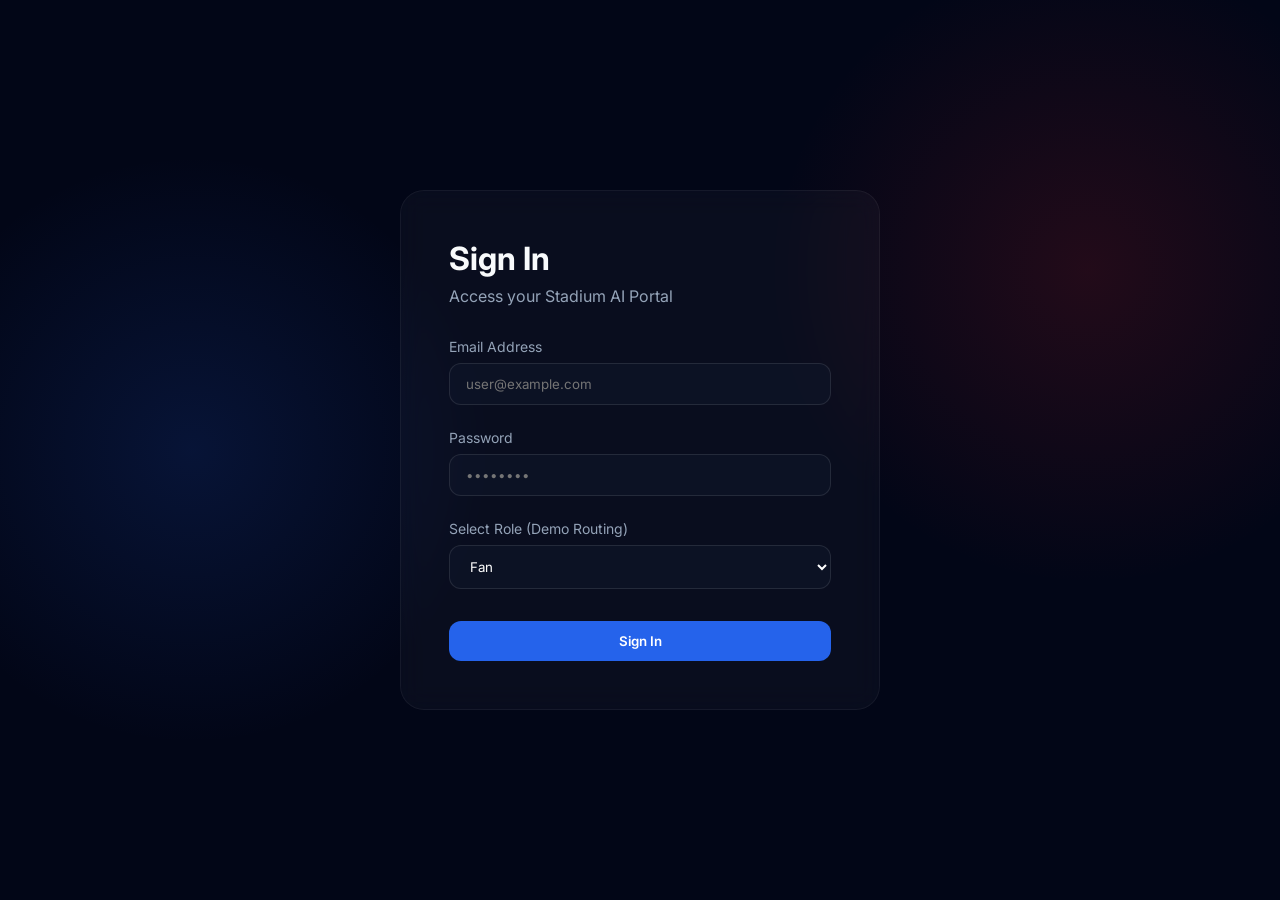
<file: login.html>
<!DOCTYPE html>
<html lang="en">
<head>
    <meta charset="UTF-8">
    <meta name="viewport" content="width=device-width, initial-scale=1.0">
    <title>Login - FIFA AI Stadium Companion</title>
    <link href="https://fonts.googleapis.com/css2?family=Inter:wght@400;500;600;700;800&display=swap" rel="stylesheet">
    <link rel="stylesheet" href="styles.css">
    <style>
        .login-wrapper { min-height: 100vh; display: flex; align-items: center; justify-content: center; padding: 2rem; }
        .login-box { width: 100%; max-width: 480px; padding: 3rem; }
        .error-msg { display: none; background: rgba(239, 68, 68, 0.1); border: 1px solid rgba(239, 68, 68, 0.3); color: #fca5a5; padding: 1rem; border-radius: 12px; margin-bottom: 1.5rem; font-size: 0.875rem; }
    </style>
</head>
<body>
    <div class="login-wrapper">
        <div class="glass login-box">
            <h1 style="margin-bottom: 0.5rem; font-size: 2rem;">Sign In</h1>
            <p style="color: var(--text-muted); margin-bottom: 2rem;">Access your Stadium AI Portal</p>
            <form id="loginForm">
                <div class="form-group">
                    <label>Email Address</label>
                    <input type="email" class="form-control" placeholder="user@example.com" required>
                </div>
                <div class="form-group">
                    <label>Password</label>
                    <input type="password" class="form-control" placeholder="••••••••" required>
                </div>
                <div class="form-group" style="margin-bottom: 2rem;">
                    <label>Select Role (Demo Routing)</label>
                    <select id="roleSelect" class="form-control">
                        <option value="fan.html">Fan</option>
                        <option value="volunteer.html">Volunteer</option>
                        <option value="staff.html">Staff</option>
                        <option value="organizer.html">Organizer</option>
                        <option value="admin.html">Admin</option>
                    </select>
                </div>
                <button type="submit" class="btn" style="width: 100%;">Sign In</button>
            </form>
        </div>
    </div>
    <script>
        document.getElementById('loginForm').addEventListener('submit', (e) => {
            e.preventDefault();
            window.location.href = document.getElementById('roleSelect').value;
        });
    </script>
</body>
</html>
</file>
<file: styles.css>
:root {
  --primary: #2563eb;
  --primary-hover: #1d4ed8;
  --bg-dark: #020617;
  --card-bg: rgba(255, 255, 255, 0.03);
  --card-border: rgba(255, 255, 255, 0.05);
  --text-main: #f8fafc;
  --text-muted: #94a3b8;
}

* {
  margin: 0;
  padding: 0;
  box-sizing: border-box;
  font-family: 'Inter', system-ui, -apple-system, sans-serif;
}

body {
  background-color: var(--bg-dark);
  color: var(--text-main);
  background-image: 
    radial-gradient(circle at 15% 50%, rgba(37, 99, 235, 0.15), transparent 25%),
    radial-gradient(circle at 85% 30%, rgba(220, 38, 38, 0.15), transparent 25%);
  background-attachment: fixed;
  min-height: 100vh;
}

/* Typography */
h1, h2, h3 { font-weight: 700; }
a { color: inherit; text-decoration: none; }
button { cursor: pointer; border: none; font-family: inherit; }

/* Utilities */
.glass {
  background: var(--card-bg);
  backdrop-filter: blur(12px);
  -webkit-backdrop-filter: blur(12px);
  border: 1px solid var(--card-border);
  border-radius: 24px;
}

.btn {
  background: var(--primary);
  color: white;
  padding: 12px 24px;
  border-radius: 12px;
  font-weight: 600;
  transition: all 0.2s;
  display: inline-block;
  text-align: center;
}
.btn:hover { background: var(--primary-hover); transform: translateY(-1px); }
.btn-outline {
  background: transparent;
  border: 1px solid rgba(255,255,255,0.2);
}
.btn-outline:hover { background: rgba(255,255,255,0.05); }

/* Layouts */
.container {
  max-w: 1200px;
  margin: 0 auto;
  padding: 2rem;
}

/* Forms */
.form-group { margin-bottom: 1.5rem; }
.form-group label {
  display: block;
  margin-bottom: 0.5rem;
  color: var(--text-muted);
  font-size: 0.875rem;
}
.form-control {
  width: 100%;
  background: rgba(15, 23, 42, 0.6);
  border: 1px solid rgba(255,255,255,0.1);
  color: white;
  padding: 12px 16px;
  border-radius: 12px;
  outline: none;
  transition: border-color 0.2s;
}
.form-control:focus { border-color: var(--primary); }

/* Dashboard Layout */
.dashboard {
  display: grid;
  grid-template-columns: 280px 1fr;
  min-height: 100vh;
}

.sidebar {
  border-right: 1px solid var(--card-border);
  padding: 2rem;
  background: rgba(2, 6, 23, 0.5);
  backdrop-filter: blur(10px);
}

.sidebar-logo {
  font-size: 1.5rem;
  font-weight: 800;
  margin-bottom: 3rem;
  background: linear-gradient(to right, #60a5fa, #3b82f6);
  -webkit-background-clip: text;
  -webkit-text-fill-color: transparent;
}

.nav-link {
  display: flex;
  align-items: center;
  gap: 12px;
  padding: 12px 16px;
  border-radius: 12px;
  color: var(--text-muted);
  margin-bottom: 8px;
  transition: all 0.2s;
}

.nav-link:hover, .nav-link.active {
  background: rgba(37, 99, 235, 0.1);
  color: #60a5fa;
}

.main-content {
  padding: 2rem 3rem;
  height: 100vh;
  overflow-y: auto;
}

.header {
  display: flex;
  justify-content: space-between;
  align-items: flex-end;
  margin-bottom: 2rem;
}

/* Cards */
.grid-4 {
  display: grid;
  grid-template-columns: repeat(auto-fit, minmax(240px, 1fr));
  gap: 1.5rem;
  margin-bottom: 2rem;
}

.stat-card {
  padding: 1.5rem;
}
.stat-card h4 {
  color: var(--text-muted);
  font-size: 0.75rem;
  text-transform: uppercase;
  letter-spacing: 0.05em;
  margin-bottom: 0.5rem;
}
.stat-card .value {
  font-size: 2rem;
  font-weight: 700;
}
</file>
